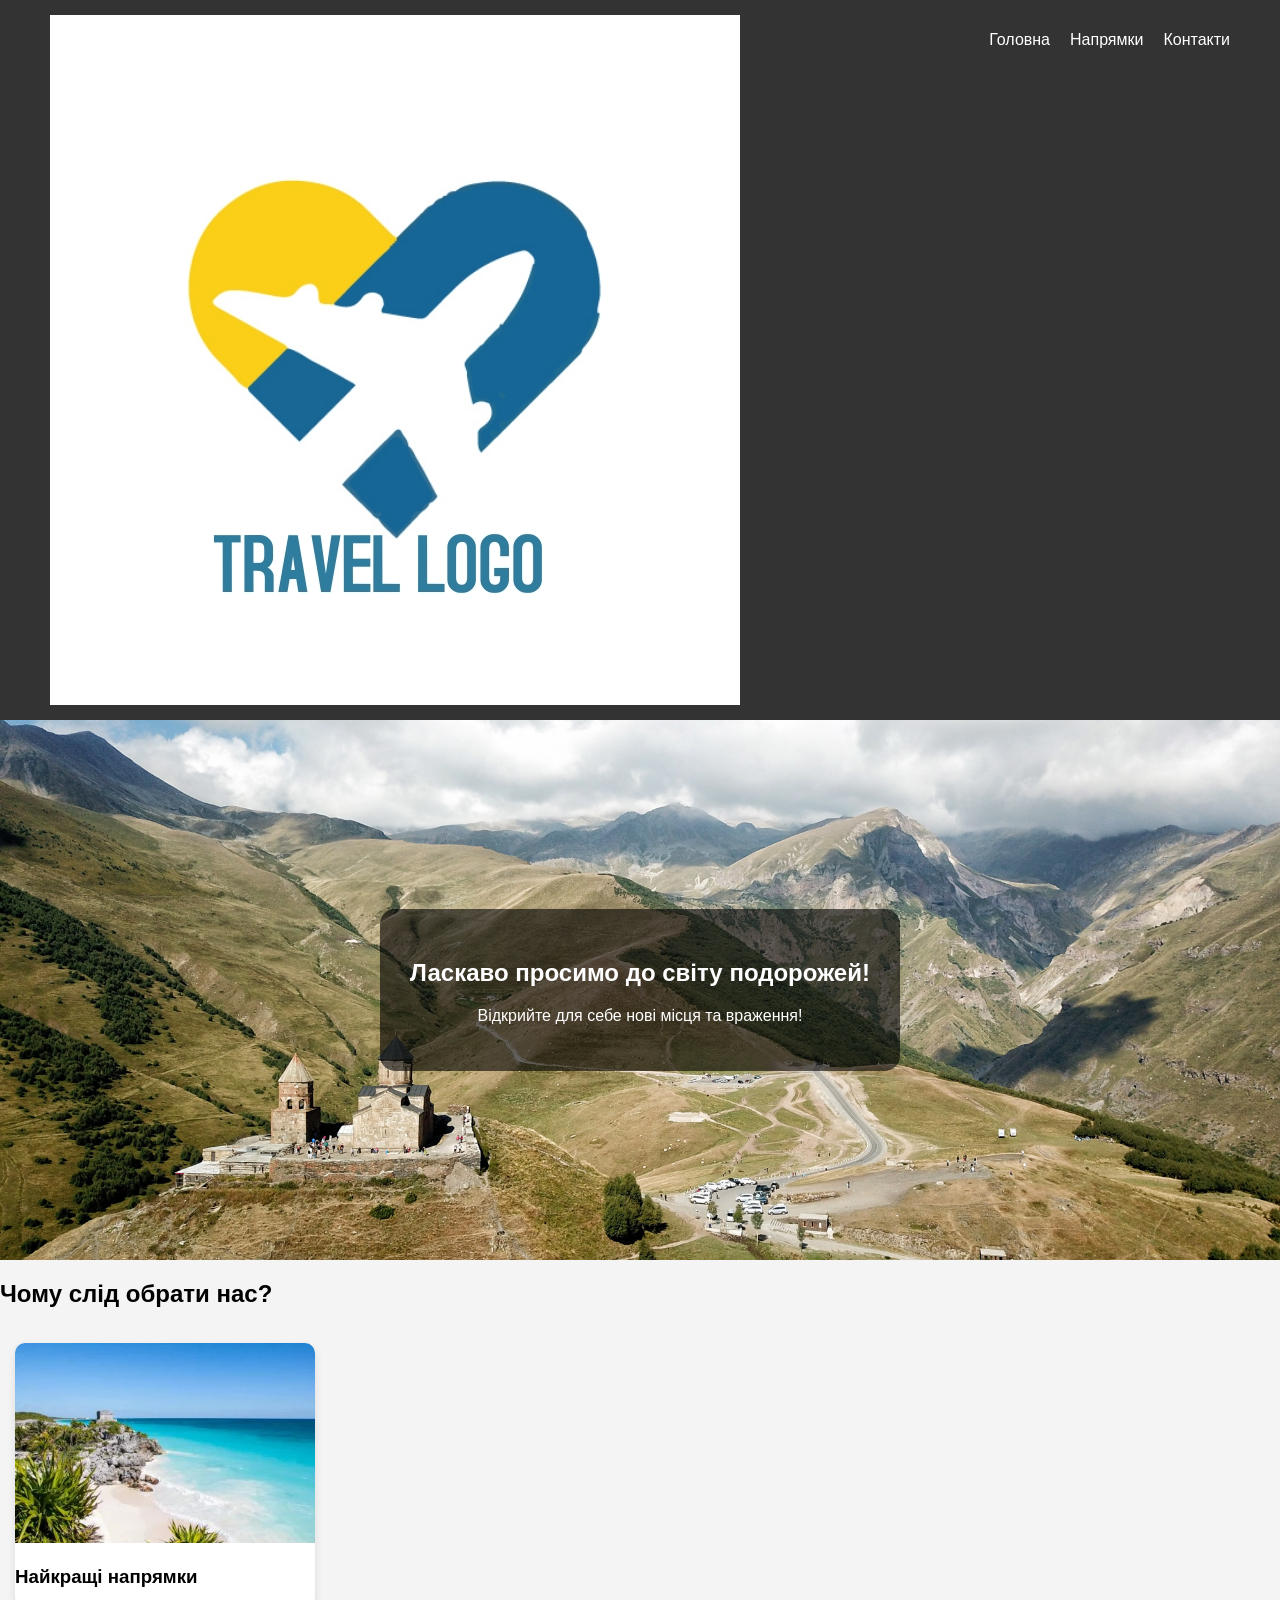
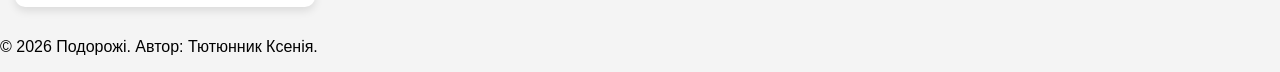
<file: index.html>
<!DOCTYPE html>
<html lang="uk">
<head>
    <meta charset="UTF-8">
    <title>Подорожі — Головна</title>
    <link rel="stylesheet" href="style.css"> </head>
<body>
    <header class="head">
        <img src="img/logo.png" class="logo" alt="лого">
        <nav class="menu">
            <ul class="menu-links">
                <li><a href="index.html" class="menu-item-link">Головна</a></li>
                <li><a href="destinations.html" class="menu-item-link">Напрямки</a></li>
                <li><a href="contact.html" class="menu-item-link">Контакти</a></li>
            </ul>
        </nav>
    </header>

    <section class="hero">
        <div class="hero-info">
            <h1>Ласкаво просимо до світу подорожей!</h1>
            <p>Відкрийте для себе нові місця та враження!</p>
        </div>
    </section>

    <section class="intro">
        <h2>Чому слід обрати нас?</h2>
        <div class="card-container">
            <div class="card">
                <img src="img/img1.jpg" class="card-img">
                <h3>Найкращі напрямки</h3>
            </div>
            </div>
    </section>

    <footer class="footer">
        <p>&copy; 2026 Подорожі. Автор: Тютюнник Ксенія.</p>
    </footer>
</body>
</html>
</file>
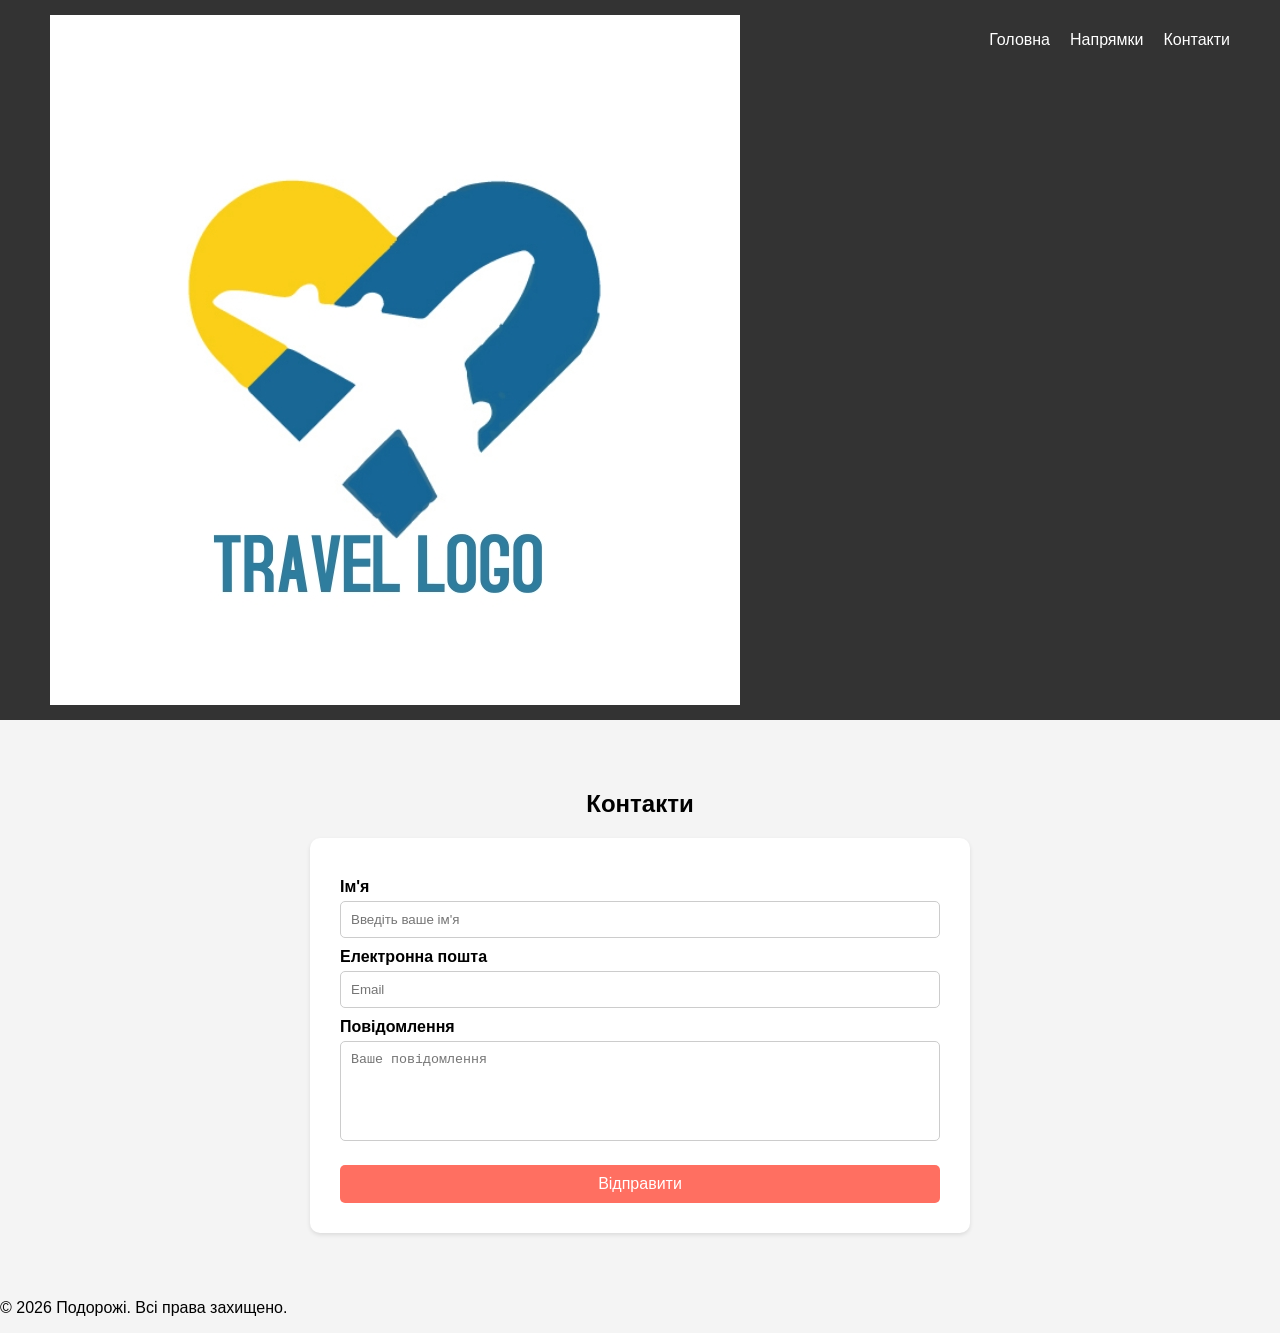
<file: contact.html>
<!DOCTYPE html>
<html lang="uk">
<head>
    <meta charset="UTF-8">
    <title>Подорожі — Контакти</title>
    <link rel="stylesheet" href="style.css">
</head>
<body>
    <header class="head">
        <img src="img/logo.png" class="logo" alt="лого">
        <nav class="menu">
            <ul class="menu-links">
                <li><a href="index.html" class="menu-item-link">Головна</a></li>
                <li><a href="destinations.html" class="menu-item-link">Напрямки</a></li>
                <li><a href="contact.html" class="menu-item-link">Контакти</a></li>
            </ul>
        </nav>
    </header>

    <section class="contact">
        <h2 class="contact-title">Контакти</h2>
        <form class="form">
            <label class="form-label">Ім'я</label>
            <input type="text" class="form-input" placeholder="Введіть ваше ім'я">
            
            <label class="form-label">Електронна пошта</label>
            <input type="email" class="form-input" placeholder="Email">
            
            <label class="form-label">Повідомлення</label>
            <textarea class="form-textarea" placeholder="Ваше повідомлення"></textarea>
            
            <button type="submit" class="form-button">Відправити</button>
        </form>
    </section>

    <footer class="footer">
        <p class="footer-info">&copy; 2026 Подорожі. Всі права захищено.</p>
    </footer>
</body>
</html>
</file>
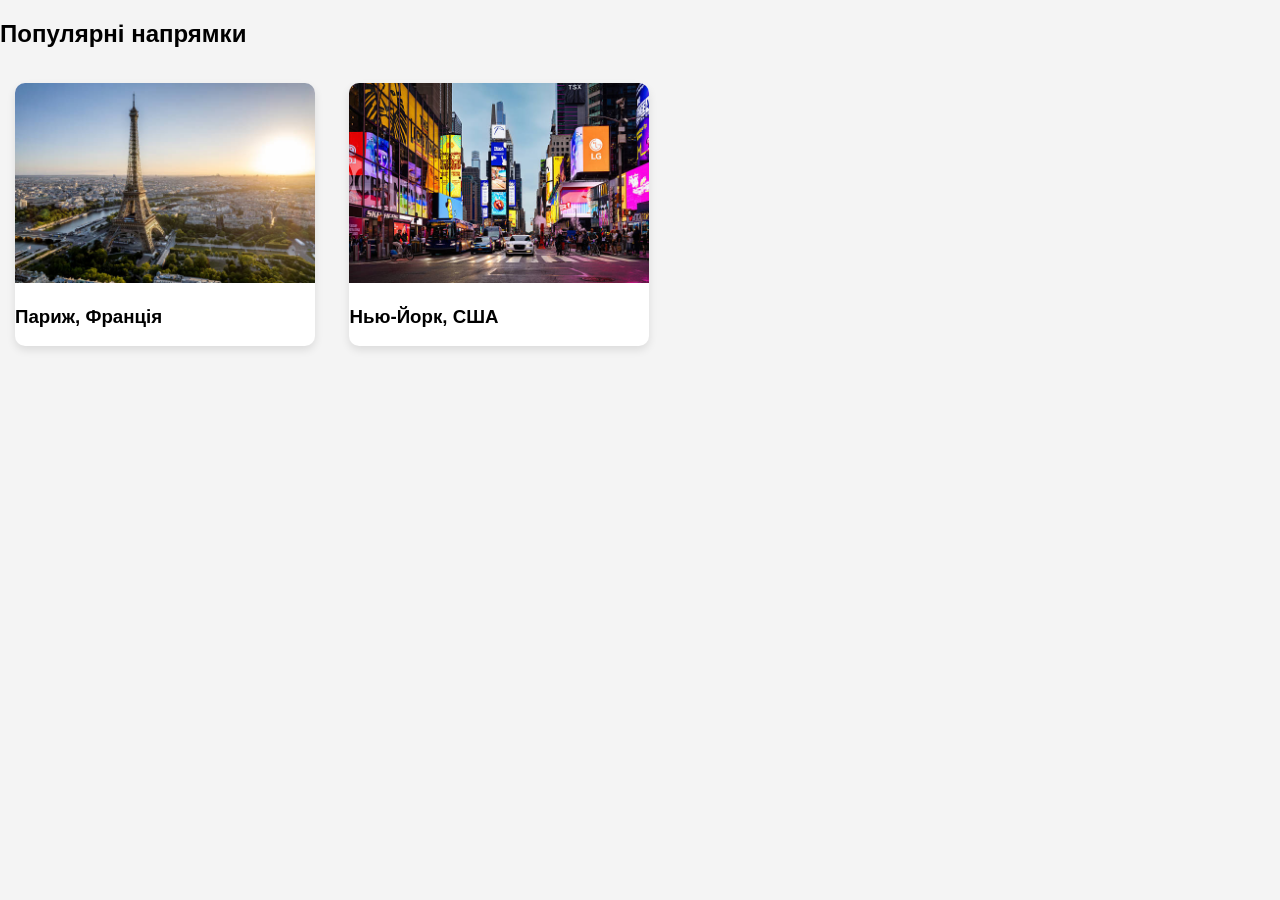
<file: destinations.html>
<!DOCTYPE html>
<html lang="uk">
<head>
    <meta charset="UTF-8">
    <title>Напрямки</title>
    <link rel="stylesheet" href="style.css">
</head>
<body>
    <section class="destinations">
        <h2>Популярні напрямки</h2>
        <div class="destinations-container">
            <div class="destination">
                <img src="img/paris.jpg" class="destination-img">
                <h3>Париж, Франція</h3>
            </div>
            <div class="destination">
                <img src="img/newyork.jpg" class="destination-img">
                <h3>Нью-Йорк, США</h3>
            </div>
        </div>
    </section>
</body>
</html>
</file>
<file: style.css>
body {
    margin: 0;
    font-family: 'Arial', sans-serif;
    background-color: #f4f4f4;
}


.head {
    display: flex;
    justify-content: space-between;
    background-color: #333;
    padding: 15px 50px;
    color: white;
}

.menu-links {
    display: flex;
    list-style: none;
}

.menu-item-link {
    color: white;
    text-decoration: none;
    margin-left: 20px;
}

.menu-item-link:hover {
    color: #ff6f61; /* Кораловий колір при наведенні */
}


.hero {
    height: 60vh;
    background: url('img/heroback.jpg') center/cover;
    display: flex;
    justify-content: center;
    align-items: center;
    color: white;
    text-align: center;
}

.hero-info {
    background: rgba(0,0,0,0.6);
    padding: 30px;
    border-radius: 15px;
}


.card, .destination {
    background: white;
    margin: 15px;
    border-radius: 10px;
    box-shadow: 0 4px 8px rgba(0,0,0,0.1);
    width: 300px;
    display: inline-block;
    vertical-align: top;
}

.card-img, .destination-img {
    width: 100%;
    border-radius: 10px 10px 0 0;
}

.contact {
    padding: 50px 20px;
    text-align: center;
}

.form {
    background-color: #fff;
    padding: 30px;
    margin: 0 auto;
    max-width: 600px;
    border-radius: 10px;
    box-shadow: 0 2px 4px rgba(0,0,0,0.1);
    text-align: left;
}

.form-label {
    display: block;
    font-weight: bold;
    margin-top: 10px;
    font-size: 16px;
}

.form-input, .form-textarea {
    width: 100%;
    padding: 10px;
    margin-top: 5px;
    border: 1px solid #ccc;
    border-radius: 5px;
    box-sizing: border-box; /* Важливо для правильної ширини */
}

.form-textarea {
    height: 100px;
    resize: none;
}

.form-button {
    margin-top: 20px;
    padding: 10px 20px;
    border: none;
    border-radius: 5px;
    background-color: #ff6f61; /* Кораловий колір */
    color: #fff;
    font-size: 16px;
    cursor: pointer;
    width: 100%;
}

.form-button:hover {
    background-color: #e55a50; /* Колір при наведенні */
}
</file>
